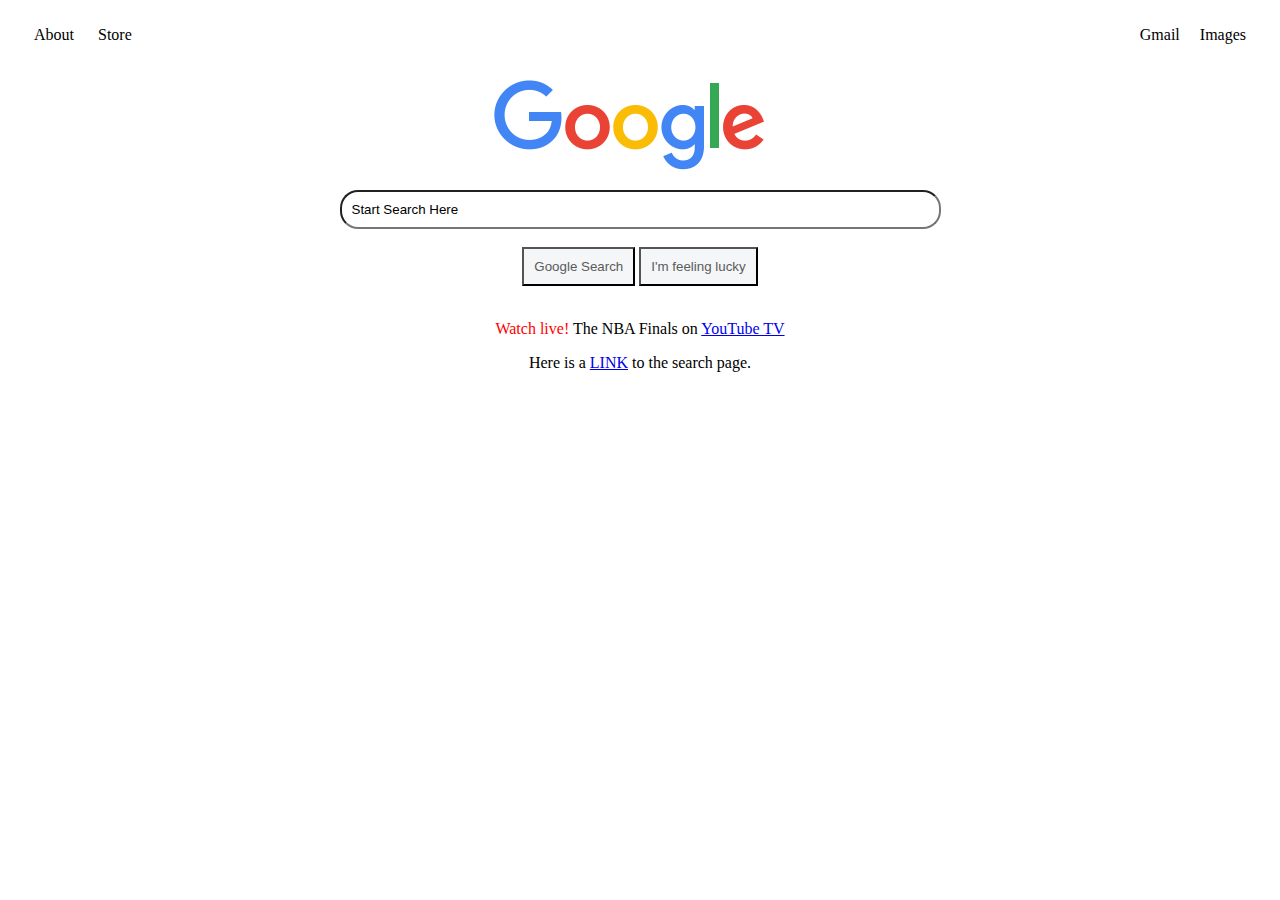
<file: index.html>
<!DOCTYPE html>
<html>
  <head>
    <meta charset="utf-8">
    <link href="stylesheet.css" rel="stylesheet">
    <title>Google Test Splash Page</title>
  </head>
  <body>
    <ul>
        <li>About</li>
        <li>Store</li>
        <li class="floatlist">Images</li>
        <li class="floatlist">Gmail</li>
    </ul>
    <br />
    <div class="main">
    <img src="images/googlelogo_color_272x92dp.png" alt="Google Header">
    <br />
    <br />
    <form>
<input name="search" type="text" value="Start Search Here" size = "70" id="submit">
<br />
<br />
<input class="buttons" name="search" type="submit" value="Google Search"> 
<input class="buttons" name="search" type="submit" value="I'm feeling lucky">
    </form>
    </div>
<br />
<p class="center"><span style="color: red">Watch live!</span> The NBA Finals on <a href="http://youtube.com">YouTube TV</a></p>
  <p class="center">  Here is a <a href="search.html"> LINK</a> to the search page.</p>
</body>
</html>
</file>
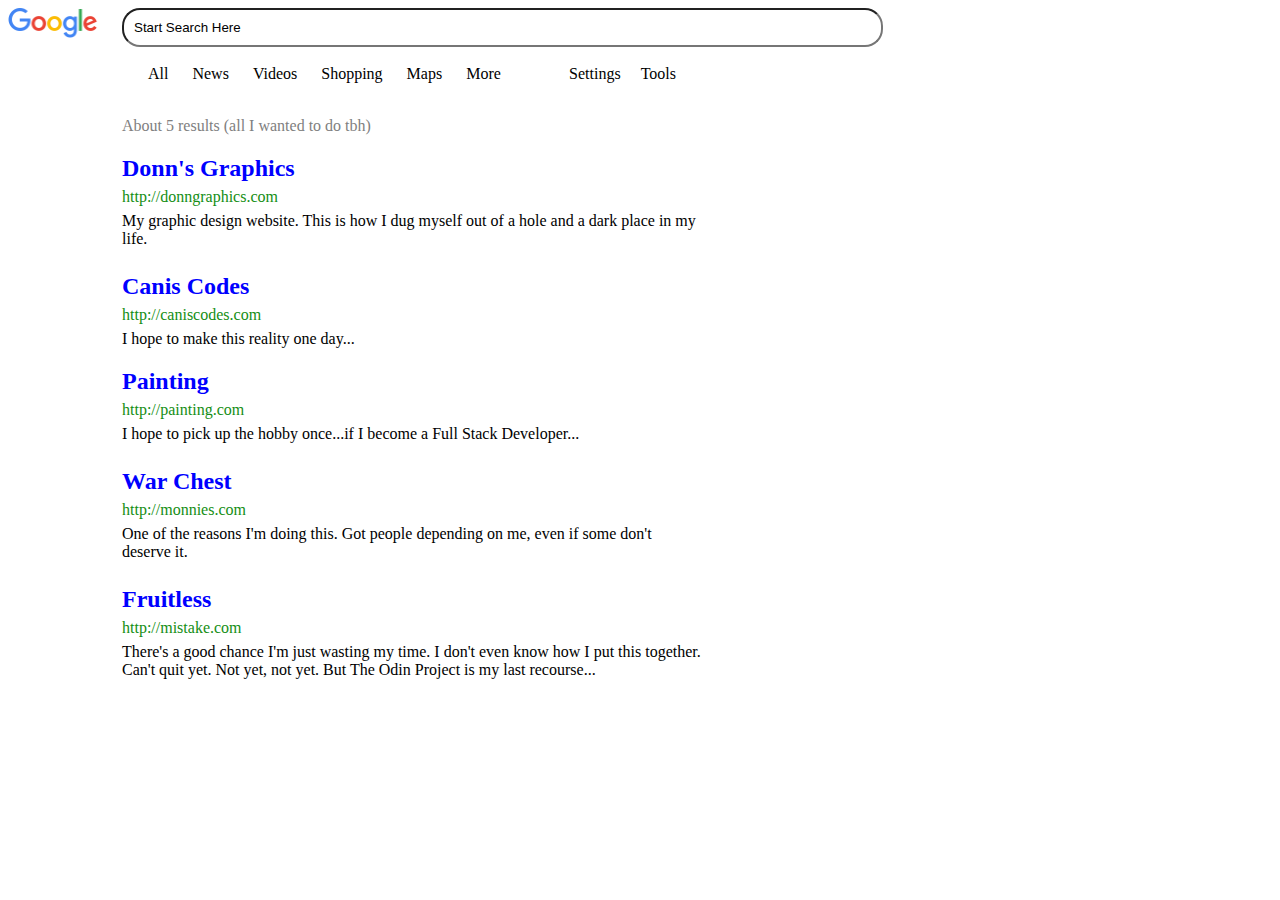
<file: search.html>
<!DOCTYPE html>
<html>
  <head>
    <meta charset="utf-8">
    <link href="stylesheet.css" rel="stylesheet">
    <title>Google Test Search Page</title>
  </head>
  <body>
  
  
    <img src="images/googlelogo_color_92x30dp.png" height="30px" width="90px" alt="Google Header">
  
    <div class="searchbar">
    <form >
    <input name="search" type="text" value="Start Search Here" size="90" id="submit">
</form>

<ul>
            <li>All</li>
            <li>News</li>
            <li>Videos</li>
            <li>Shopping</li>
            <li>Maps</li>
            <li>More</li>
            <li class="floatlist">Tools</li>
            <li class="floatlist">Settings</li>
        </ul>   
      
        <p span style="color: gray">About 5 results (all I wanted to do tbh)</p>
    
        
            <div class="searchresults">
                <h2>Donn's Graphics</h2>
                <p class="searchlinks">http://donngraphics.com</p> 
                
<p>My graphic design website. This is how I dug myself out of a hole and a dark place in my life.</p>
            </div>

<div class="searchresults">

        <h2>Canis Codes</h2>
        <p class="searchlinks">http://caniscodes.com</p> 
        
<p>I hope to make this reality one day...</p>

<div class="searchresults">

        <h2>Painting</h2>
        <p class="searchlinks">http://painting.com</p> 
        
<p>I hope to pick up the hobby once...if I become a Full Stack Developer...</p>
</div>

<div class="searchresults">

        <h2>War Chest</h2>
        <p class="searchlinks">http://monnies.com</p> 
        
<p>One of the reasons I'm doing this. Got people depending on me, even if some don't deserve it.</p>
</div>

<div class="searchresults">

        <h2>Fruitless</h2>
        <p class="searchlinks">http://mistake.com</p> 
        
<p>There's a good chance I'm just wasting my time. I don't even know how I put this together.
    Can't quit yet. Not yet, not yet. But The Odin Project is my last recourse...</p>
</div>



</div>

  </body>
</html>
</file>
<file: stylesheet.css>
.main {
    display: block;
    margin-left: auto;
    margin-right: auto;
text-align: center;
}

#submit {

    border-radius: 18px;
    padding: 10px;

}

.buttons {

    background-color: #F4F6F7;
    padding: 10px;
    color: #5A5B5B;
}

li {

   
    text-align: center;
    padding: 10px;
    display: inline-block;
    

}

ul {
    list-style-type: none;
    margin: 0;
    padding: 0;
    color: #000;
 
  
    padding: 8px 16px;
}

  ul .floatlist {
      float: right;
  }

   .center {
      text-align: center;
      
  }

img {

    display: inline-block;
    vertical-align: top;
    margin-right: 20px;

}
 


  .searchbar {

    display: inline-block;
    width: 580px;
    
  }
  h2 {
color: #0000ff;
margin-bottom: -10px;


  }

  .searchlinks {

    color: #148e14;
    margin-bottom: -10px;
    
  }

  .searchresults {

    margin-bottom: 25px;
  }
</file>
